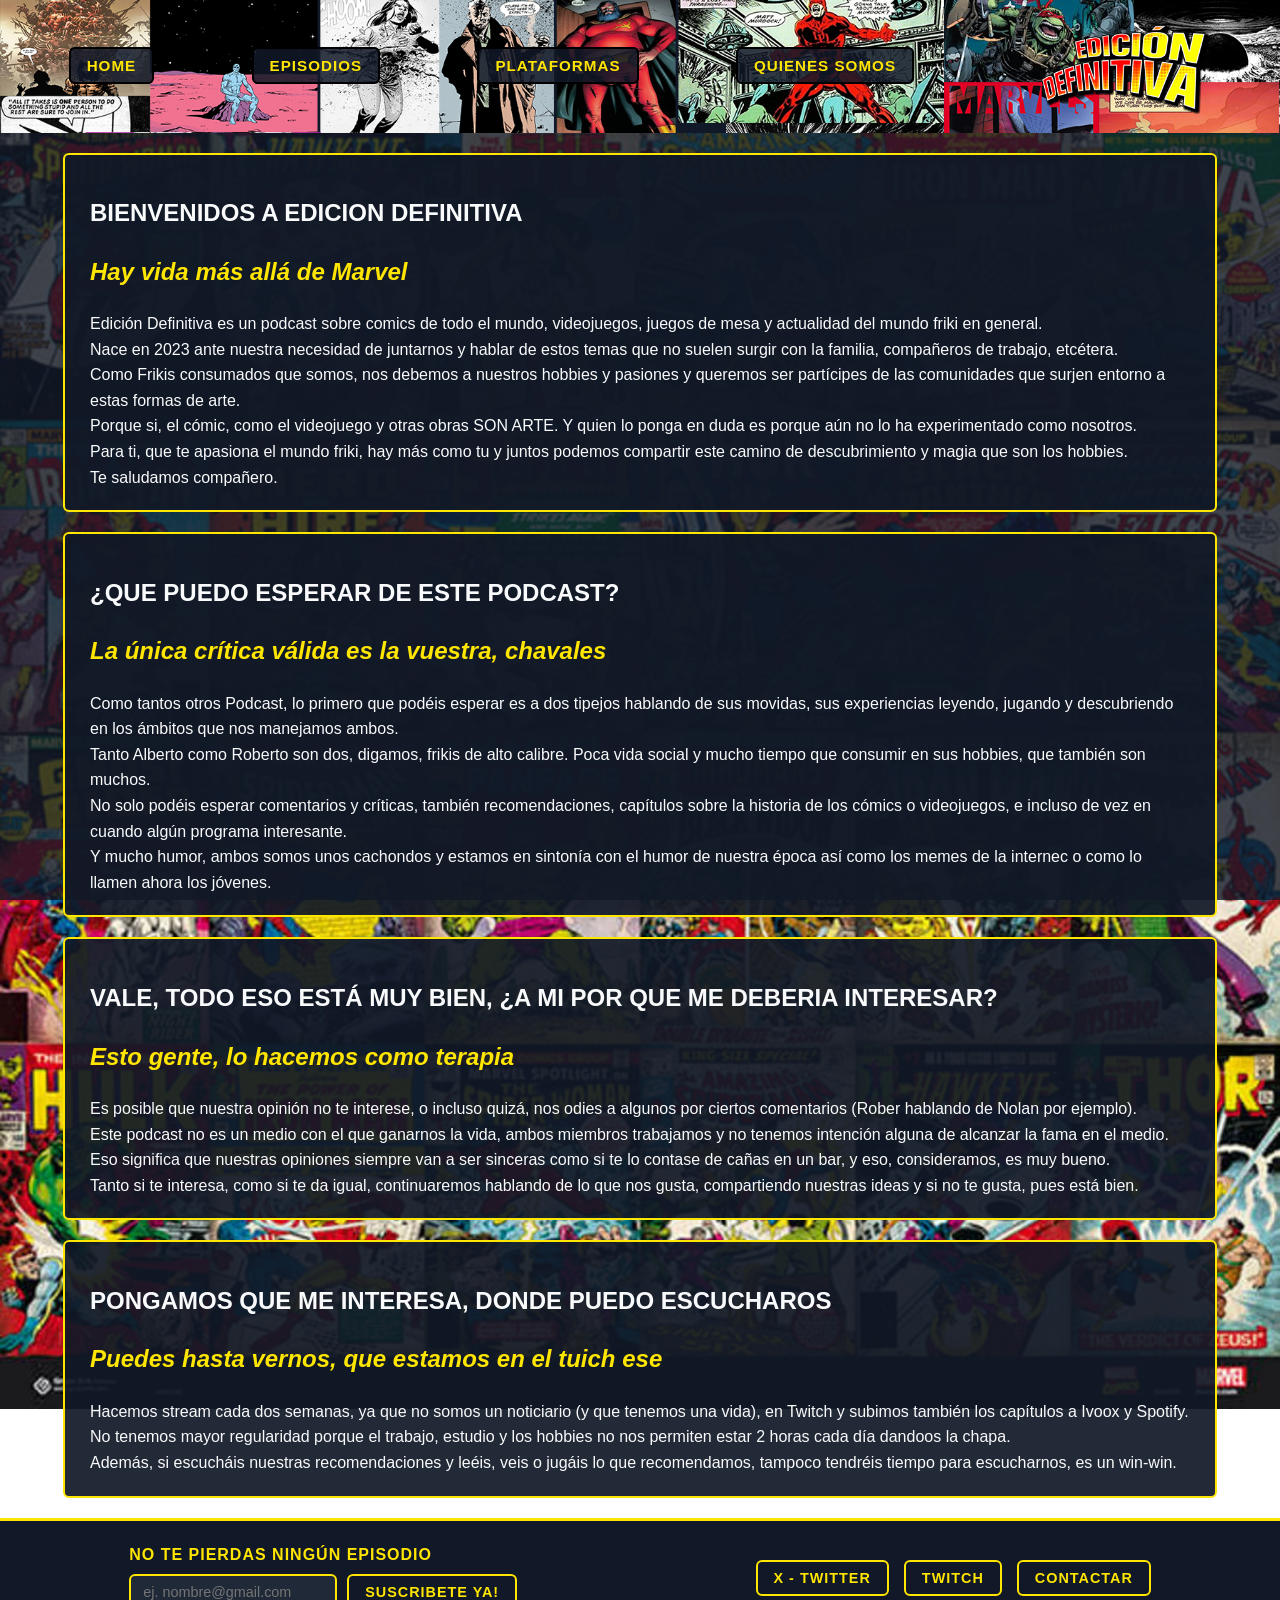
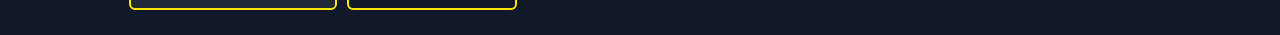
<file: Actividad_Evaluable_LM1/index.html>
<!DOCTYPE html>
<html lang="es">
<head>
    <meta charset="UTF-8">
    <meta name="viewport" content="width=device-width, initial-scale=1.0">
    <title>EDICION_DEFINITIVA</title>
    <link rel="stylesheet" href="./utils/style.css" />
</head>
<body>

    <header>
        <div class="container">
            <nav class="accesos">
                <ul>
                    <li><a href="index.html">Home</a></li>
                    <li><a href="episodios.html">Episodios</a></li>
                    <li><a href="sites.html">Plataformas</a></li>
                    <li><a href="about.html">Quienes somos</a></li>
                    <li><img src="./images/LOGO_EDICION_DEFINITIVA.png"></li>
                </ul>
            </nav>
        </div>
    </header>

    <main>
        <section class="descripcion">
            <h1>BIENVENIDOS A EDICION DEFINITIVA</h1>
            <h2>Hay vida más allá de Marvel</h2>
            <p> Edición Definitiva es un podcast sobre comics de todo el mundo, videojuegos, juegos de mesa y actualidad del mundo friki en general.<br>
                Nace en 2023 ante nuestra necesidad de juntarnos y hablar de estos temas que no suelen surgir con la familia, compañeros de trabajo, etcétera.<br>
                Como Frikis consumados que somos, nos debemos a nuestros hobbies y pasiones y queremos ser partícipes de las comunidades que surjen entorno a estas formas de arte.<br>
                Porque si, el cómic, como el videojuego y otras obras SON ARTE. Y quien lo ponga en duda es porque aún no lo ha experimentado como nosotros.<br>
                Para ti, que te apasiona el mundo friki, hay más como tu y juntos podemos compartir este camino de descubrimiento y magia que son los hobbies.<br>
                Te saludamos compañero.
            </p>
        </section>
        <section class="descripcion">       
            <h1>¿QUE PUEDO ESPERAR DE ESTE PODCAST?</h1>
            <h2>La única crítica válida es la vuestra, chavales</h2>
            <p> Como tantos otros Podcast, lo primero que podéis esperar es a dos tipejos hablando de sus movidas, sus experiencias leyendo, jugando y descubriendo en los ámbitos que nos manejamos ambos.<br>
                Tanto Alberto como Roberto son dos, digamos, frikis de alto calibre. Poca vida social y mucho tiempo que consumir en sus hobbies, que también son muchos.<br>
                No solo podéis esperar comentarios y críticas, también recomendaciones, capítulos sobre la historia de los cómics o videojuegos, e incluso de vez en cuando algún programa interesante.<br>
                Y mucho humor, ambos somos unos cachondos y estamos en sintonía con el humor de nuestra época así como los memes de la internec o como lo llamen ahora los jóvenes.<br>
            </p>
        </section>
        <section class="descripcion">
            <h1>VALE, TODO ESO ESTÁ MUY BIEN, ¿A MI POR QUE ME DEBERIA INTERESAR?</h1>
            <h2>Esto gente, lo hacemos como terapia</h2>
            <p> Es posible que nuestra opinión no te interese, o incluso quizá, nos odies a algunos por ciertos comentarios (Rober hablando de Nolan por ejemplo).<br>
                Este podcast no es un medio con el que ganarnos la vida, ambos miembros trabajamos y no tenemos intención alguna de alcanzar la fama en el medio.<br>
                Eso significa que nuestras opiniones siempre van a ser sinceras como si te lo contase de cañas en un bar, y eso, consideramos, es muy bueno.<br>
                Tanto si te interesa, como si te da igual, continuaremos hablando de lo que nos gusta, compartiendo nuestras ideas y si no te gusta, pues está bien.<br>
            </p>
        </section>
        <section class="descripcion">
            <h1>PONGAMOS QUE ME INTERESA, DONDE PUEDO ESCUCHAROS</h1>
            <h2>Puedes hasta vernos, que estamos en el tuich ese</h2>
            <p> Hacemos stream cada dos semanas, ya que no somos un noticiario (y que tenemos una vida), en Twitch y subimos también los capítulos a Ivoox y Spotify.<br>
                No tenemos mayor regularidad porque el trabajo, estudio y los hobbies no nos permiten estar 2 horas cada día dandoos la chapa.<br>
                Además, si escucháis nuestras recomendaciones y leéis, veis o jugáis lo que recomendamos, tampoco tendréis tiempo para escucharnos, es un win-win. <br>
            </p>
        </section>
    </main>

    <footer id="contacto">
        <div class="container">
            <div class="newsletter">
                <h3>No te pierdas ningún episodio</h3>
                <form action="#" method="POST">
                <label for="email" class="sr-only">Correo electrónico</label>
                <input type="email" id="email" name="email" placeholder="ej. nombre@gmail.com" required>
                <button type="submit">Suscribete YA!</button>
                </form>
            </div>

            <div class="social">
                <a href="https://x.com/DEFINITIVAPOD" aria-label="X (Twitter)">X - Twitter</a>
                <a href="https://www.twitch.tv/ediciondefinitiva" aria-label="Twitch">Twitch</a>
                <a href="contact.html">Contactar</a>
            </div>
        </div>
    </footer>

</body>
</html>
</file>
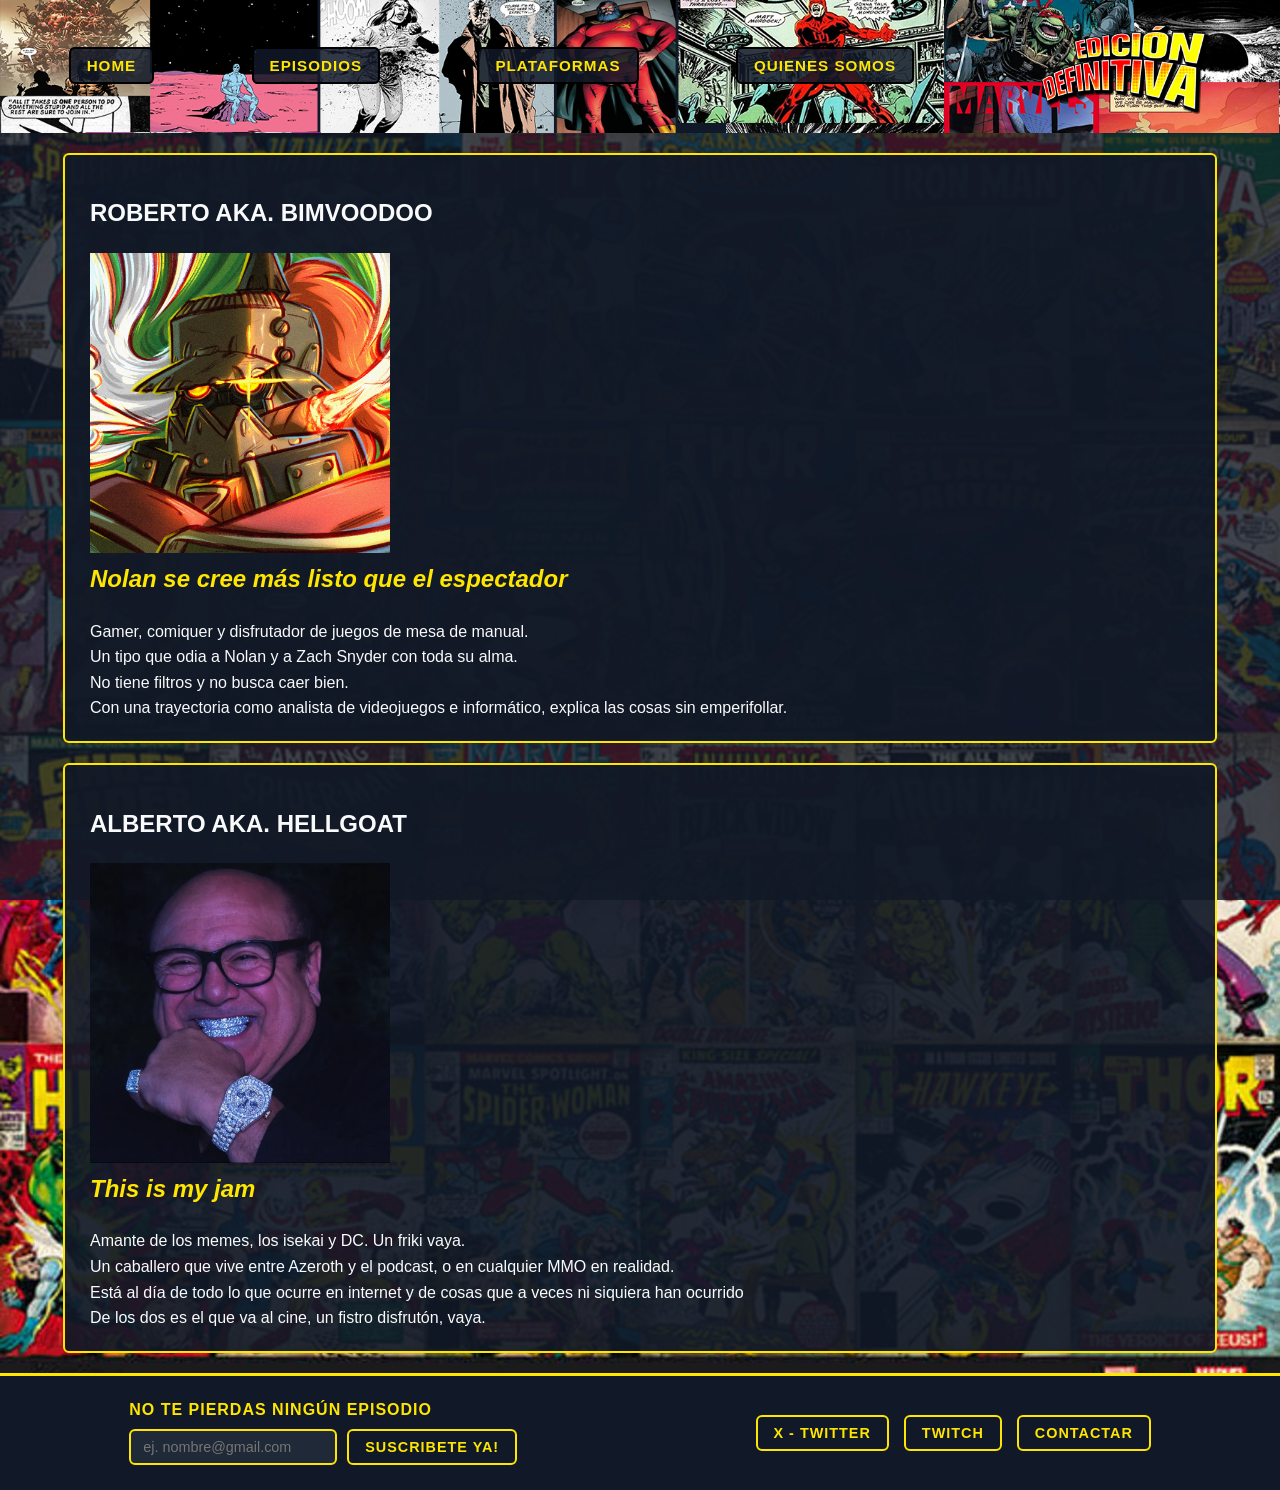
<file: Actividad_Evaluable_LM1/about.html>
<!DOCTYPE html>
<html lang="en">
<head>
    <meta charset="UTF-8">
    <meta name="viewport" content="width=device-width, initial-scale=1.0">
    <title>ABOUT</title>
    <link rel="stylesheet" href="./utils/style.css" />
</head>
<body>
    <header>
        <div class="container">
            <nav class="accessos">
                <ul>
                    <li><a href="index.html">Home</a></li>
                    <li><a href="episodios.html">Episodios</a></li>
                    <li><a href="sites.html">Plataformas</a></li>
                    <li><a href="about.html">Quienes somos</a></li>
                    <li><img src="./images/LOGO_EDICION_DEFINITIVA.png"></li>
                </ul>
            </nav>
        </div>
    </header>

    <main> 
        <section class="colaboradores">
            <h1>ROBERTO AKA. BIMVOODOO</h1>
            <div class="colaboradores-imagen">
            <img src="./images/IMAGE_ROBERTO.png">
            </div>
            <div class="colaboradores-imagen">
            <h2>Nolan se cree más listo que el espectador</h2>
            <p> Gamer, comiquer y disfrutador de juegos de mesa de manual. <br>
                Un tipo que odia a Nolan y a Zach Snyder con toda su alma. <br>
                No tiene filtros y no busca caer bien.<br>
                Con una trayectoria como analista de videojuegos e informático, explica las cosas sin emperifollar.<br>
            </p>
            </div>
        </section>
        <section class="colaboradores">       
            <h1>ALBERTO AKA. HELLGOAT</h1>
            <img src="./images/IMAGE_ALBERTO.png">
            <h2>This is my jam</h2>
            <p> Amante de los memes, los isekai y DC. Un friki vaya.<br>
                Un caballero que vive entre Azeroth y el podcast, o en cualquier MMO en realidad.<br>
                Está al día de todo lo que ocurre en internet y de cosas que a veces ni siquiera han ocurrido <br>
                De los dos es el que va al cine, un fistro disfrutón, vaya.<br>    
            </p>
        </section>
    </main>

    <footer id="contacto">
        <div class="container">
            <div class="newsletter">
                <h3>No te pierdas ningún episodio</h3>
                <form action="#" method="POST">
                <label for="email" class="sr-only">Correo electrónico</label>
                <input type="email" id="email" name="email" placeholder="ej. nombre@gmail.com" required>
                <button type="submit">Suscribete YA!</button>
                </form>
            </div>

            <div class="social">
                <a href="https://x.com/DEFINITIVAPOD" aria-label="X (Twitter)">X - Twitter</a>
                <a href="https://www.twitch.tv/ediciondefinitiva" aria-label="Twitch">Twitch</a>
                <a href="contact.html">Contactar</a>
            </div>
        </div>
    </footer>
    
</body>
</html>
</file>
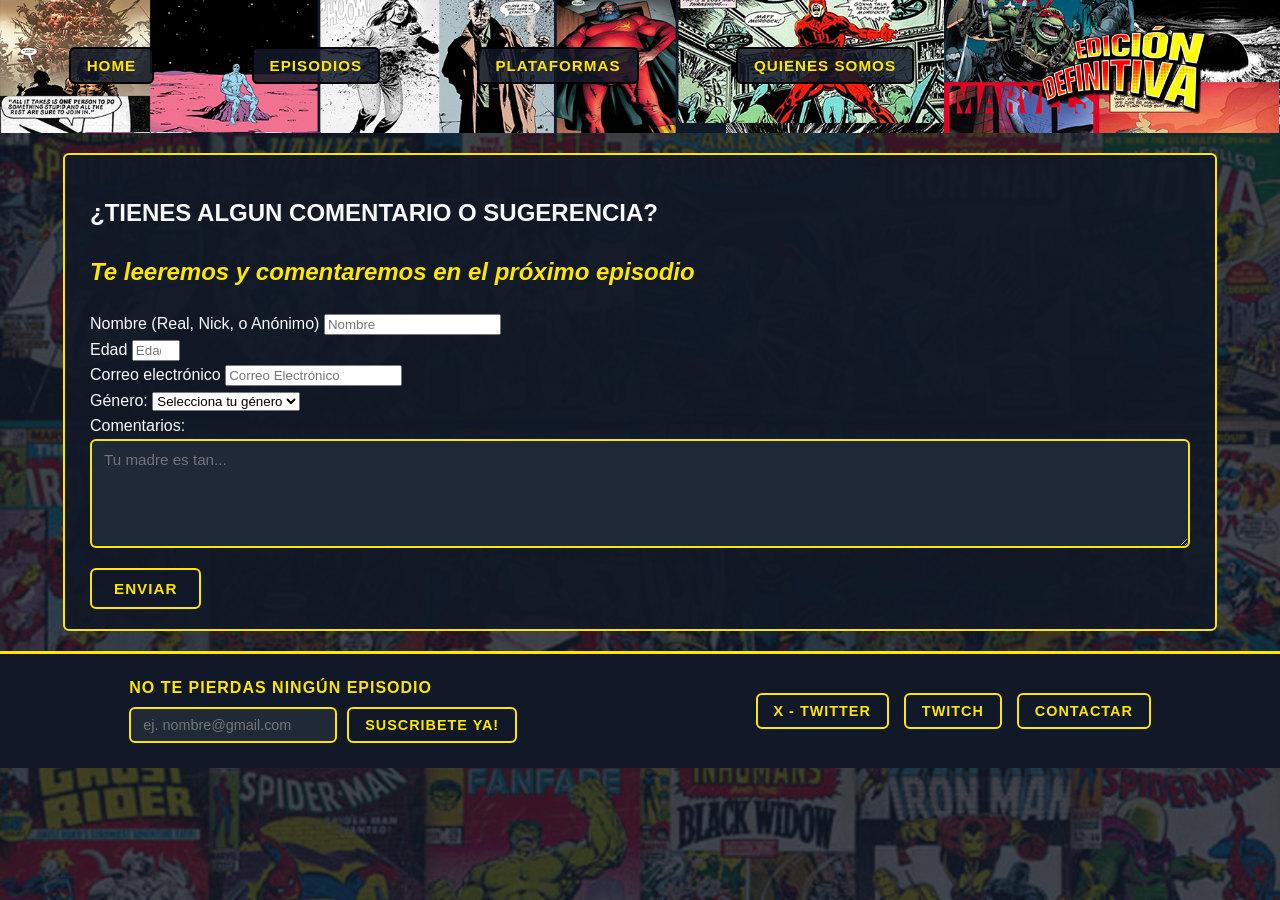
<file: Actividad_Evaluable_LM1/contact.html>
<!DOCTYPE html>
<html lang="en">
<head>
    <meta charset="UTF-8">
    <meta name="viewport" content="width=device-width, initial-scale=1.0">
    <title>Contacto</title>
    <link rel="stylesheet" href="./utils/style.css" />
</head>
<body>
    <header>
        <div class="container">
            <nav class="accessos">
                <ul>
                    <li><a href="index.html">Home</a></li>
                    <li><a href="episodios.html">Episodios</a></li>
                    <li><a href="sites.html">Plataformas</a></li>
                    <li><a href="about.html">Quienes somos</a></li>
                    <li><img src="./images/LOGO_EDICION_DEFINITIVA.png"></li>
                </ul>
            </nav>
        </div>
    </header>

    <main>
        <section class="descripcion">
            <h1>¿TIENES ALGUN COMENTARIO O SUGERENCIA?</h1>
            <h2>Te leeremos y comentaremos en el próximo episodio</h2>
            <form class="contacto" action="comentario.php" method="POST">
                <label>Nombre (Real, Nick, o Anónimo)</label>
                <input placeholder="Nombre" type="text"/><br>
                <label>Edad</label>
                <input placeholder="Edad" type="number" min="14" max="99"/><br>
                <label>Correo electrónico</label>
                <input placeholder="Correo Electrónico" type="email" required/><br>
                <label for="genero">Género:</label>
                <select id="genero" name="genero" required>
                    <option value="" disabled selected>Selecciona tu género</option>
                    <option value="femenino">Femenino</option>
                    <option value="masculino">Masculino</option>
                    <option value="otro">Otro</option>
                </select><br>
                <label>Comentarios:</label>
                <textarea id="comentarios" name="comentarios" rows="5" maxlength="1000" placeholder="Tu madre es tan..." required></textarea>
                <button type="submit" class="boton-enviar">Enviar</button>
            </form>
        </section>
    </main>

    <footer id="contacto">
        <div class="container">
            <div class="newsletter">
                <h3>No te pierdas ningún episodio</h3>
                <form action="#" method="POST">
                <label for="email" class="sr-only">Correo electrónico</label>
                <input type="email" id="email" name="email" placeholder="ej. nombre@gmail.com" required>
                <button type="submit">Suscribete YA!</button>
                </form>
            </div>

            <div class="social">
                <a href="https://x.com/DEFINITIVAPOD" aria-label="X (Twitter)">X - Twitter</a>
                <a href="https://www.twitch.tv/ediciondefinitiva" aria-label="Twitch">Twitch</a>
                <a href="contact.html">Contactar</a>
            </div>
        </div>
    </footer>

</body>
</html>
</file>
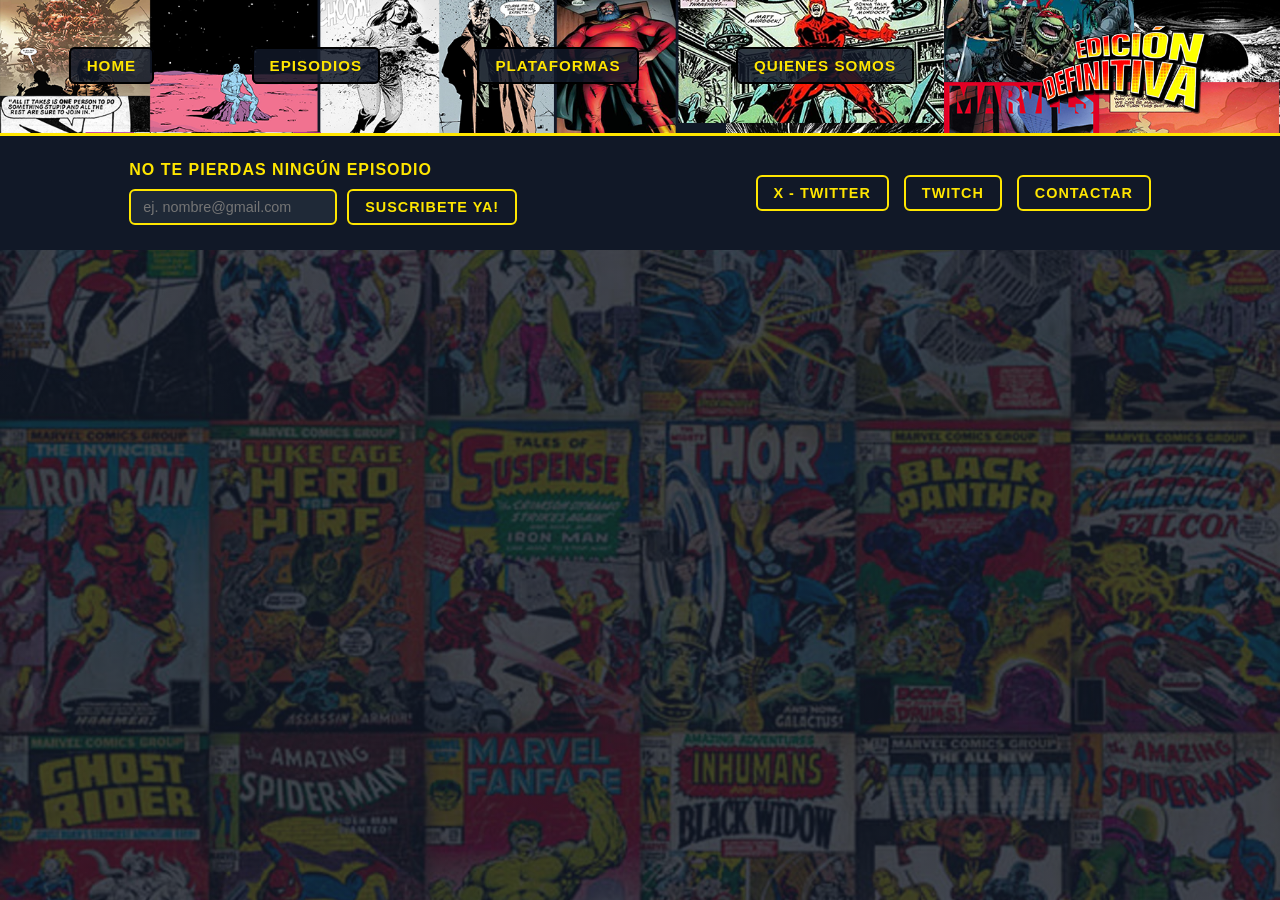
<file: Actividad_Evaluable_LM1/episodios.html>
<!DOCTYPE html>
<html lang="en">
<head>
    <meta charset="UTF-8">
    <meta name="viewport" content="width=device-width, initial-scale=1.0">
    <title>EPISODIOS</title>
    <link rel="stylesheet" href="./utils/style.css" />
</head>
<body>
    <header>
        <div class="container">
            <nav class="accessos">
                <ul>
                    <li><a href="index.html">Home</a></li>
                    <li><a href="episodios.html">Episodios</a></li>
                    <li><a href="sites.html">Plataformas</a></li>
                    <li><a href="about.html">Quienes somos</a></li>
                    <li><img src="./images/LOGO_EDICION_DEFINITIVA.png"></li>
                </ul>
            </nav>
        </div>
    </header>
    <main>

    </main>

    <footer id="contacto">
        <div class="container">
            <div class="newsletter">
                <h3>No te pierdas ningún episodio</h3>
                <form action="#" method="POST">
                <label for="email" class="sr-only">Correo electrónico</label>
                <input type="email" id="email" name="email" placeholder="ej. nombre@gmail.com" required>
                <button type="submit">Suscribete YA!</button>
                </form>
            </div>

            <div class="social">
                <a href="https://x.com/DEFINITIVAPOD" aria-label="X (Twitter)">X - Twitter</a>
                <a href="https://www.twitch.tv/ediciondefinitiva" aria-label="Twitch">Twitch</a>
                <a href="contact.html">Contactar</a>
            </div>
        </div>
    </footer>
        
</body>
</html>
</file>
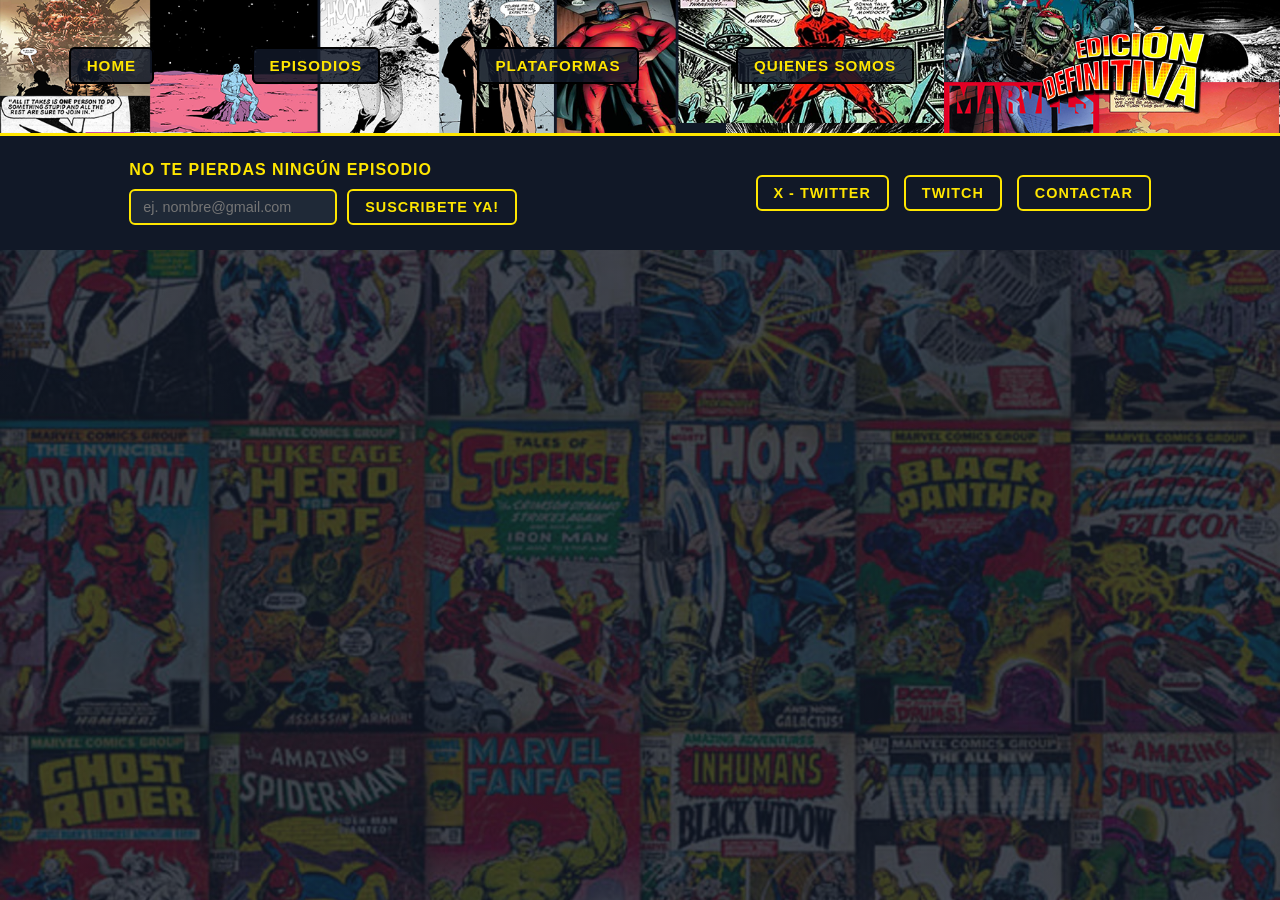
<file: Actividad_Evaluable_LM1/sites.html>
<!DOCTYPE html>
<html lang="en">
<head>
    <meta charset="UTF-8">
    <meta name="viewport" content="width=device-width, initial-scale=1.0">
    <title>Document</title>
    <link rel="stylesheet" href="./utils/style.css" />
</head>
<body>
    <header>
        <div class="container">
            <nav class="accessos">
                <ul>
                    <li><a href="index.html">Home</a></li>
                    <li><a href="episodios.html">Episodios</a></li>
                    <li><a href="sites.html">Plataformas</a></li>
                    <li><a href="about.html">Quienes somos</a></li>
                    <li><img src="./images/LOGO_EDICION_DEFINITIVA.png"></li>
                </ul>
            </nav>
        </div>
    </header>
    <main>

    </main>

    <footer id="contacto">
        <div class="container">
            <div class="newsletter">
                <h3>No te pierdas ningún episodio</h3>
                <form action="#" method="POST">
                <label for="email" class="sr-only">Correo electrónico</label>
                <input type="email" id="email" name="email" placeholder="ej. nombre@gmail.com" required>
                <button type="submit">Suscribete YA!</button>
                </form>
            </div>

            <div class="social">
                <a href="https://x.com/DEFINITIVAPOD" aria-label="X (Twitter)">X - Twitter</a>
                <a href="https://www.twitch.tv/ediciondefinitiva" aria-label="Twitch">Twitch</a>
                <a href="contact.html">Contactar</a>
            </div>
        </div>
    </footer>
    
</body>
</html>
</file>
<file: Actividad_Evaluable_LM1/utils/style.css>
/* HEAD */

header {
    background-color: #111827;
    padding:10px 20px;
    background-image: url("../images/banner.png");
    background-size:cover;
    background-repeat: no-repeat;
}

header .container{
    width: 100%;
}
header nav .accesos {
    width: 100%
}

header nav ul {
    list-style: none;
    width: 100%;
    margin:0;
    padding: 0;
    display: flex;
    justify-content: space-around;
    align-items: center;
    text-transform: uppercase;
}

header nav img {
    list-style: none;
    display:block;
    width: 200px;
    height: auto;
}

header nav a { 
color: #ffe600;
background-color: rgba(17, 24, 39, 0.85);
padding: 8px 16px;
border-radius: 6px;
border: 2px solid #000000;
font-family: 'Arial Black', Impact, sans-serif;
font-weight: 900;
text-transform: uppercase;
font-size: 0.95rem;
letter-spacing: 1px;
transition: transform 0.2s ease, background-color 0.2s ease;
flex: auto;
text-decoration: none;
}

/* BODY */

body {
 margin: 0;
    background-image: linear-gradient(rgba(17, 24, 39, 0.8), rgba(17, 24, 39, 0.8)), url("../images/background.webp");
    background-size: cover;         
    background-position: center;    
    background-repeat: no-repeat;   
    background-attachment: fixed;   
    min-height: 100vh;              
}

.descripcion {
    background-color: rgba(17, 24, 39, 0.92); 
    border: 2px solid #ffe600;                
    border-radius: 6px;                       
    padding: 20px 25px;                       
    margin: 20px auto;                        
    max-width: 1100px;                        
    color: #f9fafb;                           
    font-family: Arial, Helvetica, sans-serif;
    line-height: 1.6;                         
}

.descripcion h2 {
    color: #ffe600;                           
    margin-top: 0;
    font-style: italic;
}

.descripcion p {
    margin-bottom: 0;
}

.colaboradores {
    background-color: rgba(17, 24, 39, 0.92); 
    border: 2px solid #ffe600;                
    border-radius: 6px;                       
    padding: 20px 25px;                       
    margin: 20px auto;                        
    max-width: 1100px;                        
    color: #f9fafb;                           
    font-family: Arial, Helvetica, sans-serif;
    line-height: 1.6;                    
}

.colaboradores h2 {
    color: #ffe600;                           
    margin-top: 0;
    font-style: italic;
    display: flex;
    align-items: flex-start;   
}

.colaboradores p {
    margin-bottom: 0; 
}

.colaboradores img {
    width: 300px;
    height: auto;
}


textarea {
    width: 100%;
    box-sizing: border-box;
    padding: 10px 12px;
    border-radius: 6px;
    border: 2px solid #ffe600;
    background-color: #1f2937;
    color: #f9fafb;
    font-family: Arial, Helvetica, sans-serif;
    font-size: 0.95rem;
    resize: vertical;
}
.boton-enviar {
    color: #ffe600;
    background-color: rgba(17, 24, 39, 0.9);
    padding: 10px 22px;
    border-radius: 6px;
    border: 2px solid #ffe600;
    font-family: 'Arial Black', Impact, sans-serif;
    font-weight: 900;
    text-transform: uppercase;
    font-size: 0.95rem;
    letter-spacing: 1px;
    cursor: pointer;
    margin-top: 12px;
    transition: transform 0.2s ease, background-color 0.2s ease;
}
/* FOOTER */

footer#contacto {
    background-color: #111827;
    border-top: 3px solid #ffe600;
    padding: 25px 20px;
    color: #f9fafb;
    font-family: 'Arial Black', Impact, sans-serif;
}

footer#contacto .container {
    width: 100%;
    display: flex;
    justify-content: space-around;
    align-items: center;
    flex-wrap: wrap;
    gap: 20px;
}

footer#contacto .newsletter h3 {
    color: #ffe600;
    margin: 0 0 10px 0;
    text-transform: uppercase;
    font-size: 1rem;
    letter-spacing: 1px;
}

footer#contacto .newsletter form {
    display: flex;
    gap: 10px;
    align-items: center;
}

footer#contacto .newsletter input[type="email"] {
    padding: 8px 12px;
    border-radius: 6px;
    border: 2px solid #ffe600;
    background-color: #1f2937;
    color: #f9fafb;
    font-family: Arial, Helvetica, sans-serif;
    font-size: 0.9rem;
}

footer#contacto .newsletter button,
footer#contacto .social a {
    color: #ffe600;
    background-color: rgba(17, 24, 39, 0.85);
    padding: 8px 16px;
    border-radius: 6px;
    border: 2px solid #ffe600;
    font-family: 'Arial Black', Impact, sans-serif;
    font-weight: 900;
    text-transform: uppercase;
    font-size: 0.9rem;
    letter-spacing: 1px;
    text-decoration: none;
    cursor: pointer;
    transition: transform 0.2s ease, background-color 0.2s ease;
}

footer#contacto .newsletter button:hover,
footer#contacto .social a:hover {
    background-color: #ffe600;
    color: #111827;
    transform: scale(1.05);
}

footer#contacto .social {
    display: flex;
    gap: 15px;
    align-items: center;
}

.sr-only {
    position: absolute;
    width: 1px;
    height: 1px;
    overflow: hidden;
    clip: rect(0, 0, 0, 0);
}
</file>
